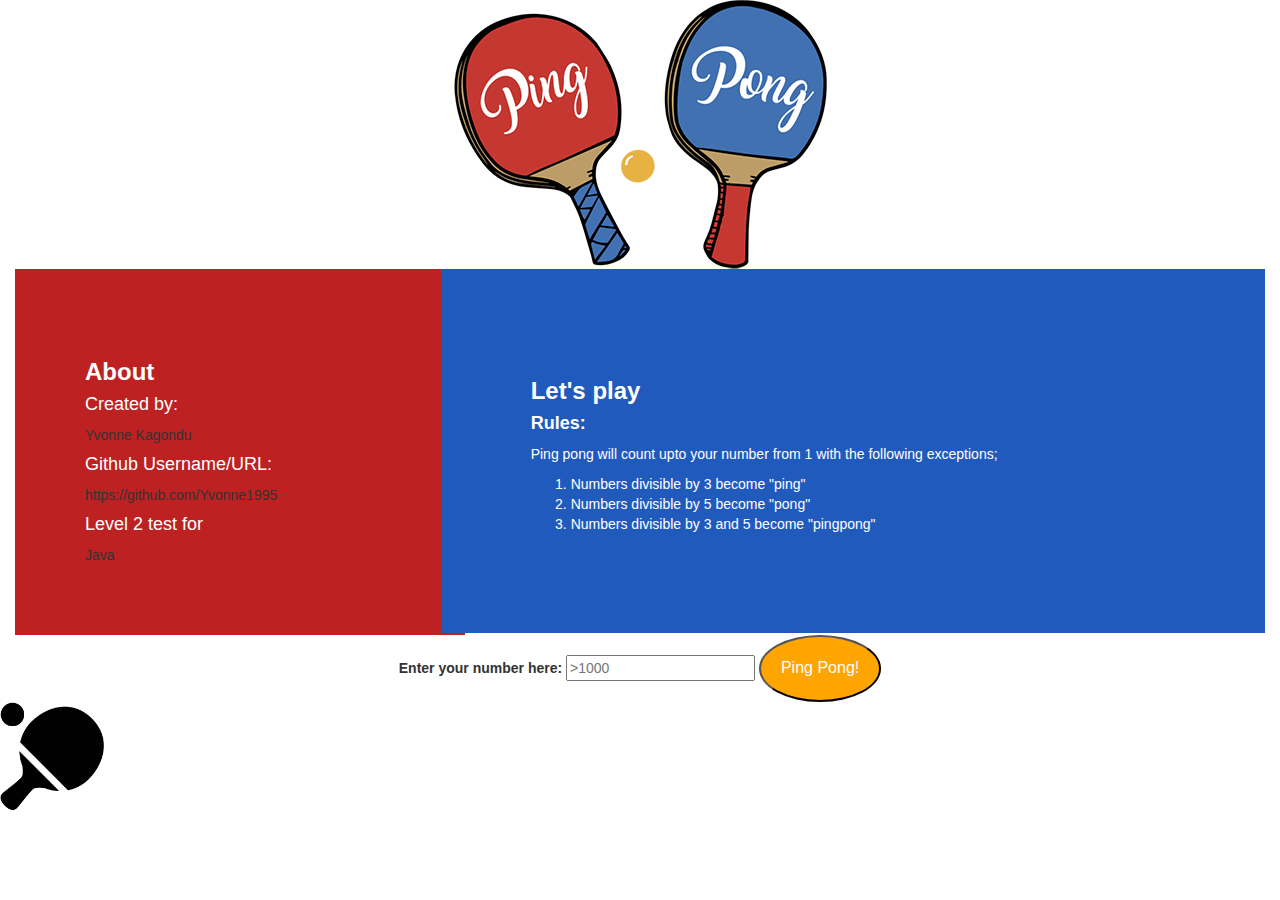
<file: index.html>
<!DOCTYPE html>
<html>

<head>
  <meta charset="utf-8">
  <meta name="viewport" content="Ping Pong">
  <link rel="stylesheet" href="https://maxcdn.bootstrapcdn.com/bootstrap/3.3.7/css/bootstrap.min.css" integrity="sha384-BVYiiSIFeK1dGmJRAkycuHAHRg32OmUcww7on3RYdg4Va+PmSTsz/K68vbdEjh4u" crossorigin="anonymous">
  <link href="css/styles.css" rel="stylesheet" type="text/css">
  <link href="https://fonts.googleapis.com/css?family=Lobster" rel="stylesheet">
  <link rel="stylesheet" href="https://cdnjs.cloudflare.com/ajax/libs/font-awesome/4.7.0/css/font-awesome.min.css">
  <title> Ping pong</title>
</head>

<body>
  <div class="container-fluid">


    <div class="hero-image">
      <center>
        <img class="img" src="img/Assets/pingPong.png" class="img-responsive" style="display:inline" alt="logo">
      </center>
    </div>

    <div class="row">
      <div class="col-lg-12">
        <div class="col-sm-4">
          <div class="left">
            <h3 style="color:#FFFFFF"><strong>About</strong></h3>
            <h4 style="color:#FFFFFF">Created by:</h4> Yvonne Kagondu
            <h4 style="color:#FFFFFF">Github Username/URL:</h4> https://github.com/Yvonne1995
            <h4 style="color:#FFFFFF">Level 2 test for</h4> Java
          </div>
        </div>

        <div class="col-sm-8">
          <div class="right">
            <h3><strong>Let's play</strong></h3>
            <h4><strong>Rules:</strong></h4>
            <p>Ping pong will count upto your number from 1 with the following exceptions;</p>
            <ol>
              <li>Numbers divisible by 3 become "ping"</li>
              <li>Numbers divisible by 5 become "pong"</li>
              <li>Numbers divisible by 3 and 5 become "pingpong"</li>
            </ol>
          </div>
        </div>
      </div>
    </div>
  </div>

  <center>
    <form id="inputForm">
      <strong>Enter your number here:</strong>
      <input type="text" id="unumber" name="" placeholder=">1000" value="">
      <button class= "button" type="submit">Ping Pong!</button>
    </form>
    <div class="output">
      <ul>

      </ul>
    </div>
  </center>
  </div>
  <script src="js/jquery-3.3.1.js"></script>
  <script src="js/script.js"></script>
</body>

</html>
</file>
<file: css/styles.css>
.left{
  background-color: #BD2121;
  padding: 70px;
  width: 450px
}
.right{
  background-color: #215ABD;
  color: #FFFFFF;
  padding: 89px;
}
.name{
  width: 100%;
}
body{
  margin: 0;
  padding: 0;
}
.col-lg-12{
  padding: 0;
  margin: 0;
  width: 100%;
}
.output{
  background-image: url("../img/Assets/ping-pong.png");
  background-size: contain;
  background-repeat: no-repeat;
  padding: 50px;
  color: orange;
  font-weight: bold;
}

.button{
  border-radius: 50%;
  background-color: orange;
  color: white;
padding: 20px;
text-align: center;
font-size: 16px;
}
</file>
